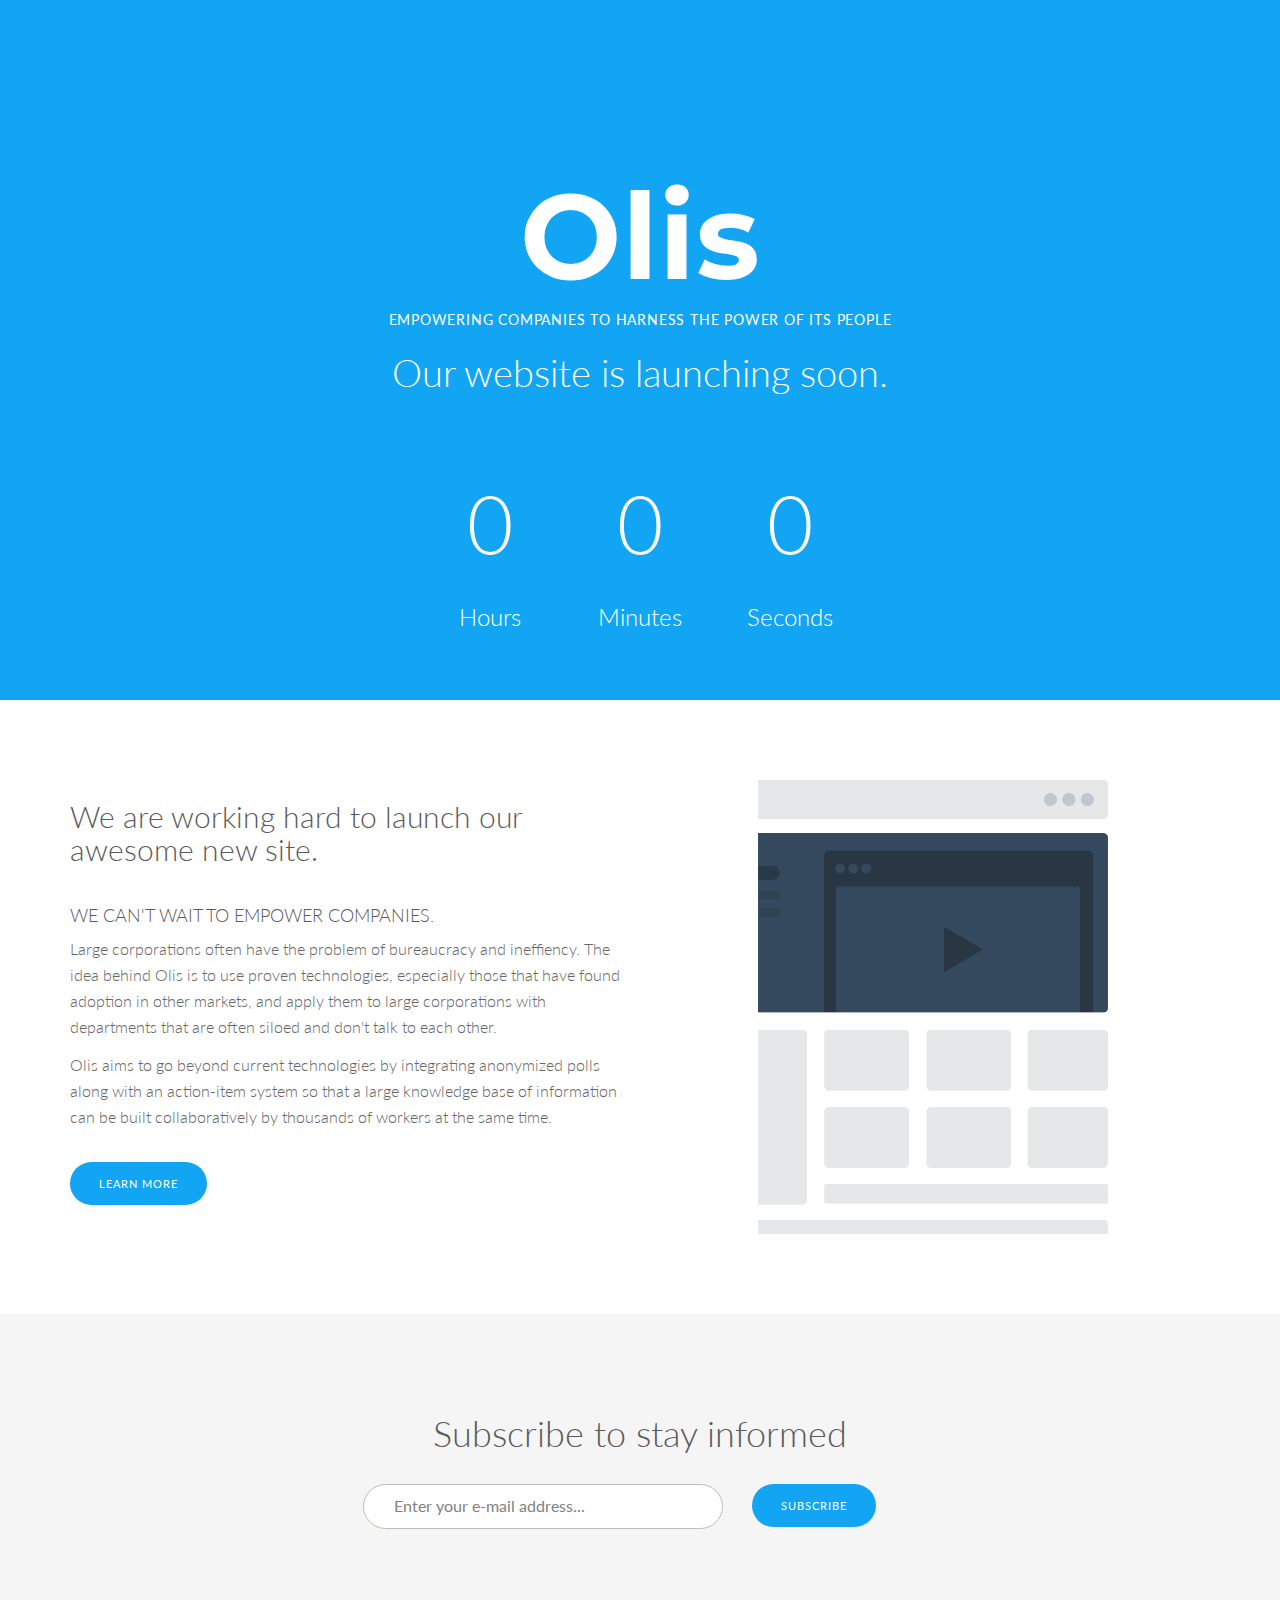
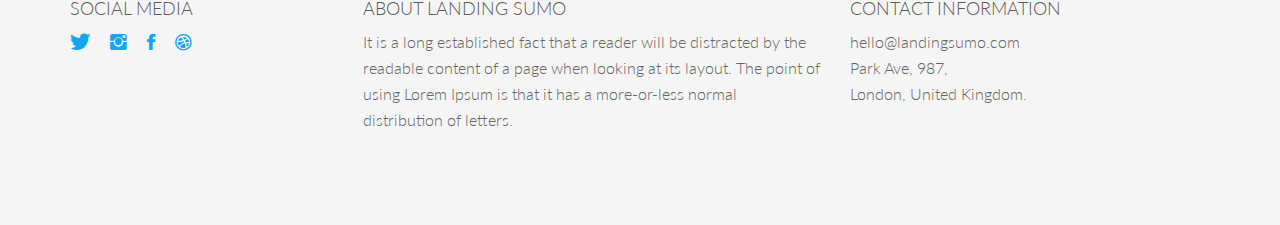
<file: old/index.html>
<!DOCTYPE html>
<html lang="en">
  <head>
    <meta charset="utf-8">
    <meta http-equiv="X-UA-Compatible" content="IE=edge">
    <meta name="viewport" content="width=device-width, initial-scale=1">
    <meta name="description" content="">
    <meta name="author" content="">
    <link rel="icon" href="assets/img/favicon.ico">

    <title>Olis</title>

    <!-- Bootstrap core CSS -->
    <link href="assets/css/bootstrap.css" rel="stylesheet">

    <!-- Custom styles for this template -->
    <link href="assets/css/ionicons.min.css" rel="stylesheet">
    <link href="assets/css/style.css" rel="stylesheet">


    <!-- IE10 viewport hack for Surface/desktop Windows 8 bug -->
    <script src="assets/js/ie10-viewport-bug-workaround.js"></script>

    <!-- HTML5 shim and Respond.js IE8 support of HTML5 elements and media queries -->
    <!--[if lt IE 9]>
      <script src="https://oss.maxcdn.com/html5shiv/3.7.2/html5shiv.min.js"></script>
      <script src="https://oss.maxcdn.com/respond/1.4.2/respond.min.js"></script>
    <![endif]-->
  </head>

  <body>


    <div id="h">
      <div class="container">
        <div class="row">
            <div class="col-md-8 col-md-offset-2">
              <h1 class="logo-text">Olis</h1>
              <h5>EMPOWERING COMPANIES TO HARNESS THE POWER OF ITS PEOPLE</h5>
              <h2>Our website is launching soon.</h2>
              <div class="countdown-header">
                <div class="countdown" data-date="2016/01/01"></div>
              </div>
            </div>
        </div><!--/row-->
      </div><!--/container-->
    </div><!--/H-->

    <div class="container ptb">
      <div class="row">
        <div class="col-md-6">
          <h2>We are working hard to launch our awesome new site.</h2>
          <BR/>
          <h4>WE CAN'T WAIT TO EMPOWER COMPANIES.</h4>

          <p>Large corporations often have the problem of bureaucracy and ineffiency. The idea behind Olis is to use proven technologies, especially those that have found adoption in other markets, and apply them to large corporations with departments that are often siloed and don't talk to each other.</p>
          <p>Olis aims to go beyond current technologies by integrating anonymized polls along with an action-item system so that a large knowledge base of information can be built collaboratively by thousands of workers at the same time.</p>
          <p><button class="btn btn-conf btn-blue">Learn More</button></p>
        </div><!--/col-md-6-->
        <div class="col-md-6">
          <img src="assets/img/browser.png" class="aligncenter" width="350">
        </div><!--/col-md-6 -->
      </div><!--/row-->
    </div><!--/container-->

    <div id="g">
      <div class="container">
        <div class="row centered">
          <h1>Subscribe to stay informed</h1>
          <div class="col-md-6 col-md-offset-3">
            <form role="form" action="register.php" method="post" enctype="plain"> 
                <input type="email" name="email" class="subscribe-input" placeholder="Enter your e-mail address..." required>
                <button class='btn btn-conf btn-blue' type="submit">Subscribe</button>
              </form>
          </div>
        </div><!--/row-->

        <div class="row mt">
          <div class="col-md-3">
            <h4>SOCIAL MEDIA</h4>
            <p>
              <a href="#"><i class="ion-social-twitter"></i></a>
              <a href="#"><i class="ion-social-instagram"></i></a>
              <a href="#"><i class="ion-social-facebook"></i></a>
              <a href="#"><i class="ion-social-dribbble"></i></a>
            </p>
          </div>
          <div class="col-md-5">
              <h4>ABOUT LANDING SUMO</h4>
              <p>It is a long established fact that a reader will be distracted by the readable content of a page when looking at its layout. The point of using Lorem Ipsum is that it has a more-or-less normal distribution of letters.</p>
          </div>
          <div class="col-md-4">
            <h4>CONTACT INFORMATION</h4>
            <p>
              hello@landingsumo.com<br/>
              Park Ave, 987,<br/>
              London, United Kingdom.
            </p>
          </div>
        </div><!--/row-->
      </div><!--/container-->
    </div><!--/div-->


    <!-- Bootstrap core JavaScript
    ================================================== -->
    <!-- Placed at the end of the document so the pages load faster -->
    <script src="assets/js/jquery.min.js"></script>
    <script src="assets/js/bootstrap.min.js"></script>
    <script src="assets/js/jquery.plugin.min.js"></script>
    <script src="assets/js/jquery.countdown.min.js"></script>
    <script src="assets/js/retina-1.1.0.js"></script>
    <script src="assets/js/theme.js"> </script>
  </body>
</html>
</file>
<file: old/assets/css/style.css>
/*
 * Author: Carlos Alvarez
 * URL: http://alvarez.is
 *
 * Project Name: Landing Sumo - Coming Soon 01
 * URL: http://LandingSumo.com
 * Version: 1.0
 */

/* Import fonts */
@import url(http://fonts.googleapis.com/css?family=Lato:300,400,700,900);
@import url(http://fonts.googleapis.com/css?family=Montserrat:700);

/*  ################################################################
  0. CUSTOM STYLES
################################################################# */

#h h1.logo-text {
  font-family: 'Montserrat', sans-serif;
  font-size: 120px;
  font-weight: 700;
}

.tagline-icons {
  font-size: 60px;
}

.tagline-less {
  color: #FF3300;
  font-weight: 700;
  font-size: 80px;
}

.tagline-more {
  color: #66FF33;
  font-weight: 700;
  font-size: 80px;
}

/*	################################################################
	1. GENERAL STRUCTURES
################################################################# */

* { 
	margin: 0;
	padding: 0px;
    font-family: 'Lato', sans-serif;
} 
body { 
	background: #fff; 
	margin: 0; 
	color: #5a5a5a;
}

h1, h2, h3, h4, h5, h6 {
    font-family: 'Lato', sans-serif;
	font-weight: 300;
}


p { 
	padding: 0; 
	margin-bottom: 12px; 
    font-family: 'Lato', sans-serif;
	font-weight: 300;
	font-size: 16px; 
	line-height: 26px;
	color: #666; 
	margin-top: 10px; 
}

html,
body {
	height: 100%;
}

.alignleft { float: left; }
.alignright { float: right; }
.aligncenter {
	margin-left: auto;
	margin-right: auto;
	display: block;
	clear: both;
}
.centered {text-align: center}
.mt {margin-top: 50px;}
.mb {margin-bottom: 50px;}
.mtb {margin-top: 50px; margin-bottom: 50px;}
.mtb2 { margin-top: 100px; margin-bottom: 100px;}
.ptb {padding-top: 80px; padding-bottom: 80px;}

.clear {
	clear: both;
	display: block;
	font-size: 0;
	height: 0;
	line-height: 0;
	width:100%;
}
::-moz-selection  {
	color: #fff;
	text-shadow:none;
	background:#2B2E31;
}
::selection {
	color: #fff;
	text-shadow:none;
	background:#2B2E31;
}
*,
*:after,
*:before {
	-webkit-box-sizing: border-box;
	-moz-box-sizing: border-box;
	box-sizing: border-box;
	padding: 0;
	margin: 0;
}
a { 
	padding: 0;
	margin: 0;
	text-decoration: none; 
	-webkit-transition: background-color .4s linear, color .4s linear;
	-moz-transition: background-color .4s linear, color .4s linear;
	-o-transition: background-color .4s linear, color .4s linear;
	-ms-transition: background-color .4s linear, color .4s linear;
	transition: background-color .4s linear, color .4s linear;
	color: #12A5F4;
}
a:hover,
a:focus {
  text-decoration: none;
  color:#696E74;
}

.nopadding {
	padding: 0px !important;
	margin: 0px;
}


/* FORM CONFIGURATION */

input {
	font-size: 16px;
	min-height: 40px;
	border-radius: 25px;
	line-height: 20px;
	padding: 11px 30px 12px;
	border: 1px solid #b9b9af;
	margin-bottom: 10px;
	margin-top: 20px;
	background-color: #fff;
	opacity: 0.9;
	-webkit-transition: background-color 0.2s;
	transition: background-color 0.2s;
}

.subscribe-input {
	float: left;
	width: 65%;
	text-align: left;
	margin-right: 2px;
}

@media screen and (max-width: 767px) {
	.subscribe-input {
		width: 100%;
	}
}

.subscribe-submit {
	right: 0;
}


/*Buttons Configuration */
.btn-conf {
	border-radius: 50px;
	margin-right: 15px;
	font-size: 11px;
	letter-spacing: 1px;
	text-transform: uppercase;
	padding: 13px 28px 12px 28px;
	margin-top: 20px;
	}	

.btn-blue {
	background: #12A5F4;
	color: white
}


/* HEADER SECTION */
#h {
	/*background: url(../img/header.jpg) no-repeat center top;*/
  background-color: #12A5F4;
	padding-top: 150px;
	text-align:center;
	background-attachment: relative;
	background-position: center center;
	min-height: 700px;
	width: 100%;
	color: white;
	
    -webkit-background-size: 100%;
    -moz-background-size: 100%;
    -o-background-size: 100%;
    background-size: 100%;

    -webkit-background-size: cover;
    -moz-background-size: cover;
    -o-background-size: cover;
    background-size: cover;
}

#h h1 {
	font-weight: 900;
	font-size: 60px;
	letter-spacing: 1px;
}

#h h2 {
	font-size: 38px;
}

#h h5 {
	font-weight: 400;
	letter-spacing: 0.8px;
	margin-bottom: 25px;
}

/* COUNTDOWN CONFIGURATION */

.countdown-divider {
  padding: 144px 0px;
}
.countdown-divider img, {
  max-width: 300px;
  display: inline-block;
  margin-bottom: 12px;
}
.countdown-header h1 {
  margin-bottom: 0px;
}
.countdown-header:before {
  opacity: 0.8 !important;
}

.countdown-header .uppercase {
  display: block;
  font-weight: 600;
  margin-bottom: 24px;
}
@media all and (max-width: 768px) {
  .countdown-header img{
    max-width: 150px;
  }
}
.countdown {
  text-align: center;
  margin-top: 72px;
}
.countdown-row {
  color: #fff;
  font-size: 80px;
  font-weight: 300;
}
.countdown-section {
  width: 20%;
  display: inline-block;
}
.countdown-amount {
  display: inline-block;
  margin-bottom: 20px;
}
.countdown-period {
  display: block;
  font-size: 24px;
}

@media all and (max-width: 767px) {
  .countdown {
    margin-top: 48px;
  }
  .countdown-row {
    font-size: 36px;
  }
  .countdown-period {
    font-size: 16px;
  }
}


/* Grey Section */
#g {
	padding-bottom: 80px;
	padding-top: 80px;
	background: #f5f5f5;
}

#g i {
	font-size: 22px;
	margin-right: 16px;
}
</file>
